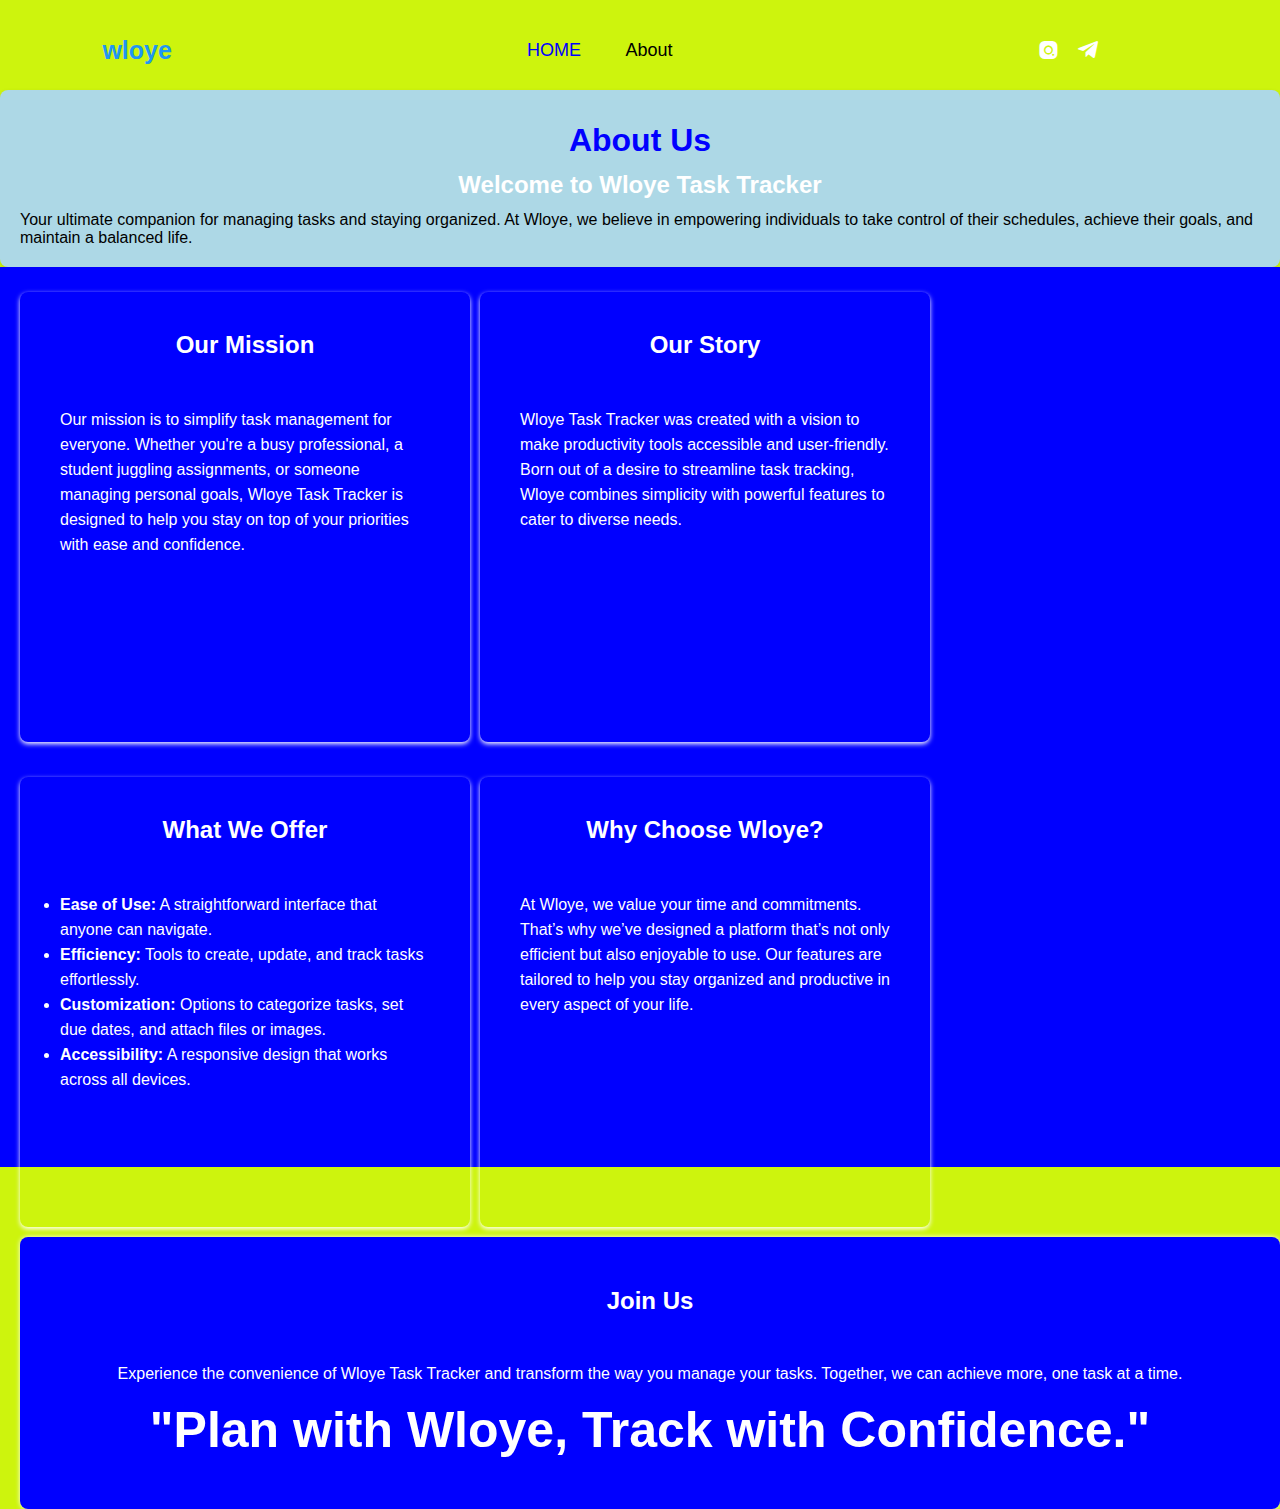
<file: frontend/about.html>
<!DOCTYPE html>
<html lang="en">
<head>
    <meta charset="UTF-8">
    <meta name="viewport" content="width=device-width, initial-scale=1.0">
    <title>About Us</title>
    <link rel="stylesheet" href="./css/styles.css">
    <link href='https://unpkg.com/boxicons@2.1.4/css/boxicons.min.css' rel='stylesheet'>
</head>
<body>
    <header class="header">
        <a href="#" class="logo">wloye</a>

        <nav class="navbar">
          <a href="home.html" class="active" style="--i:1">HOME</a>
          <a href="about.html" style="--i:3">About</a>
        </nav>
    
        <div class="social-media">
          <a href="#" ><i class='bx bxl-instagram-alt' style="--i:1" ></i></a>
          <a href="#"><i class='bx bxl-telegram' style="transform: rotate(-45deg); --i:2"></i></a>
        </div>
    </header>
    <main>
        <section class="about-us">
            <h1>About Us</h1>
            <h2>Welcome to Wloye Task Tracker</h2>
            <p>Your ultimate companion for managing tasks and staying organized. At Wloye, we believe in empowering individuals to take control of their schedules, achieve their goals, and maintain a balanced life.</p>
        </section>
    <section class="hulu">
        <section class="mission">
            <h2>Our Mission</h2>
            <p>Our mission is to simplify task 
            management for everyone. Whether you're 
            a busy professional, a student juggling 
            assignments, or someone managing 
            personal goals, Wloye Task Tracker is 
            designed to help you stay on top of your 
            priorities with ease and confidence.</p>
        </section>
        <section class="story">
            <h2>Our Story</h2>
            <p>Wloye Task Tracker was created with a vision to make productivity tools accessible and user-friendly. Born out of a desire to streamline task tracking, Wloye combines simplicity with powerful features to cater to diverse needs.</p>
        </section>
        <section class="offer">
            <h2>What We Offer</h2>
            <ul>
                <li><strong>Ease of Use:</strong> A straightforward interface that anyone can navigate.</li>
                <li><strong>Efficiency:</strong> Tools to create, update, and track tasks effortlessly.</li>
                <li><strong>Customization:</strong> Options to categorize tasks, set due dates, and attach files or images.</li>
                <li><strong>Accessibility:</strong> A responsive design that works across all devices.</li>
            </ul>
        </section>
        <section class="why-choose">
            <h2>Why Choose Wloye?</h2>
            <p>At Wloye, we value your time and commitments. That’s why we’ve designed a platform that’s not only efficient but also enjoyable to use. Our features are tailored to help you stay organized and productive in every aspect of your life.</p>
        
    </section>
        <section class="contact">
            <h2>Join Us</h2>
            <p>Experience the convenience of Wloye Task Tracker and transform the way you manage your tasks. Together, we can achieve more, one task at a time.</p>
            <br>
            <p style="font-size: 50px;"><strong>"Plan with Wloye, Track with Confidence."</strong></p>
    </section>

    </main>
</body>
</html>
</file>
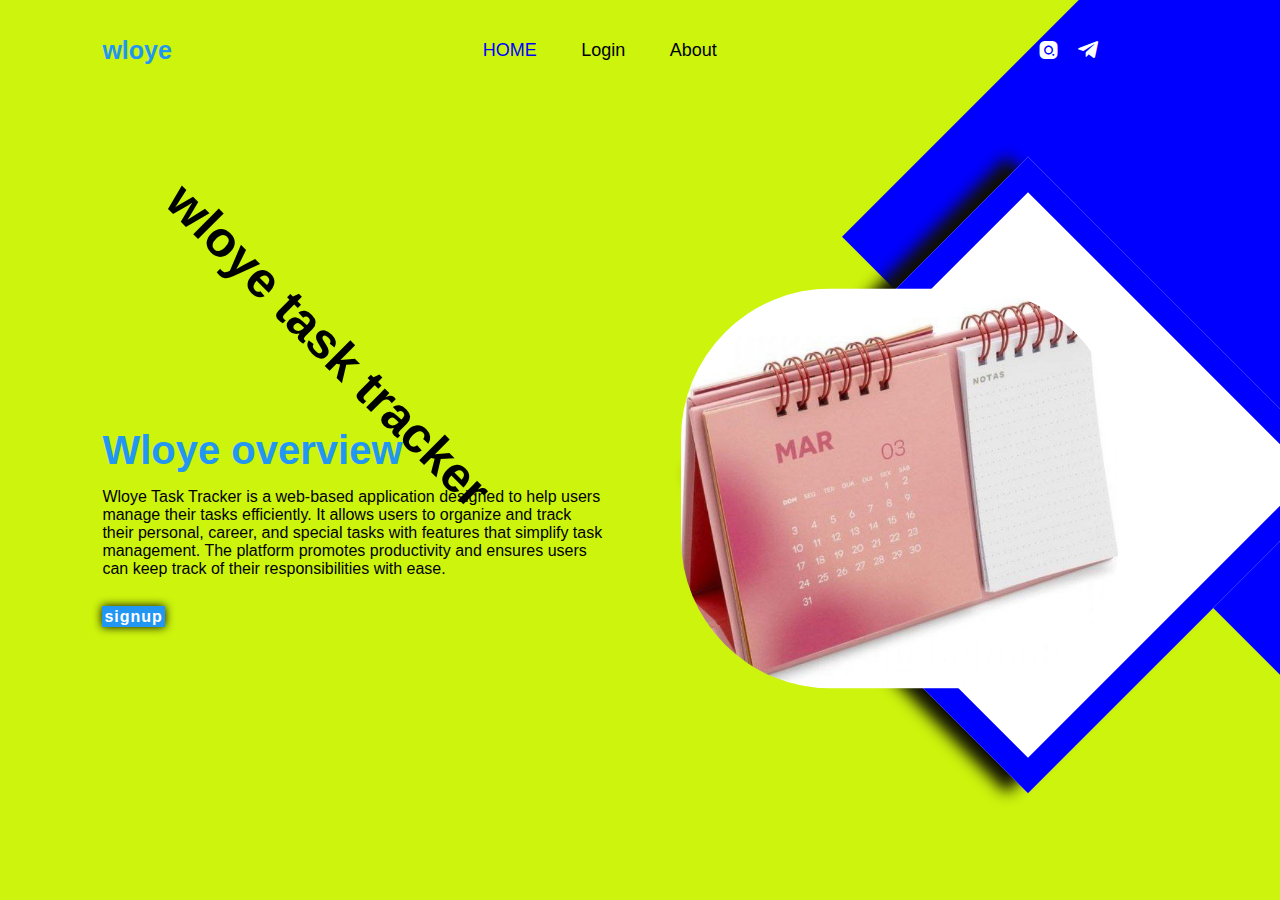
<file: frontend/home.html>
<!DOCTYPE html>
<html lang="en">
<head>
  <meta charset="UTF-8">
  <meta name="viewport" content="width=device-width, initial-scale=1.0">
  <link rel="stylesheet" href="./css/styles.css">
  <link href='https://unpkg.com/boxicons@2.1.4/css/boxicons.min.css' rel='stylesheet'>
  <title>Document</title>
</head>
<body>
  <header class="header">
    <a href="#" class="logo">wloye</a>

    <nav class="navbar">
      <a href="home.html" class="active" style="--i:1">HOME</a>
      <a href="login.html" style="--i:2">Login</a>
      <a href="about.html" style="--i:3">About</a>
    </nav>

    <div class="social-media">
      <a href="#" ><i class='bx bxl-instagram-alt' style="--i:1" ></i></a>
      <a href="#"><i class='bx bxl-telegram' style="transform: rotate(-45deg); --i:2"></i></a>
    </div>
  </header>

  <section class="home">
    <div class="home-content">
      <h1>wloye task tracker</h1>
      <h3>Wloye overview</h3>
      <p>Wloye Task Tracker is a web-based application designed to help users manage their tasks efficiently. It allows users to organize and track their personal, career, and special tasks with features that simplify task management. The platform promotes productivity and ensures users can keep track of their responsibilities with ease.</p>
      <a href="signup.html" class="button">signup</a>
    </div>
    <div class="home-img">
      <div class="rhombus">
        <div>
          <img src="../frontend\images\desk-calender.jpg" alt="desk_calender">
        </div>
      </div>
      <div class="rhombus2"></div>
    </div>

  </section>
  
</body>
</html>
</file>
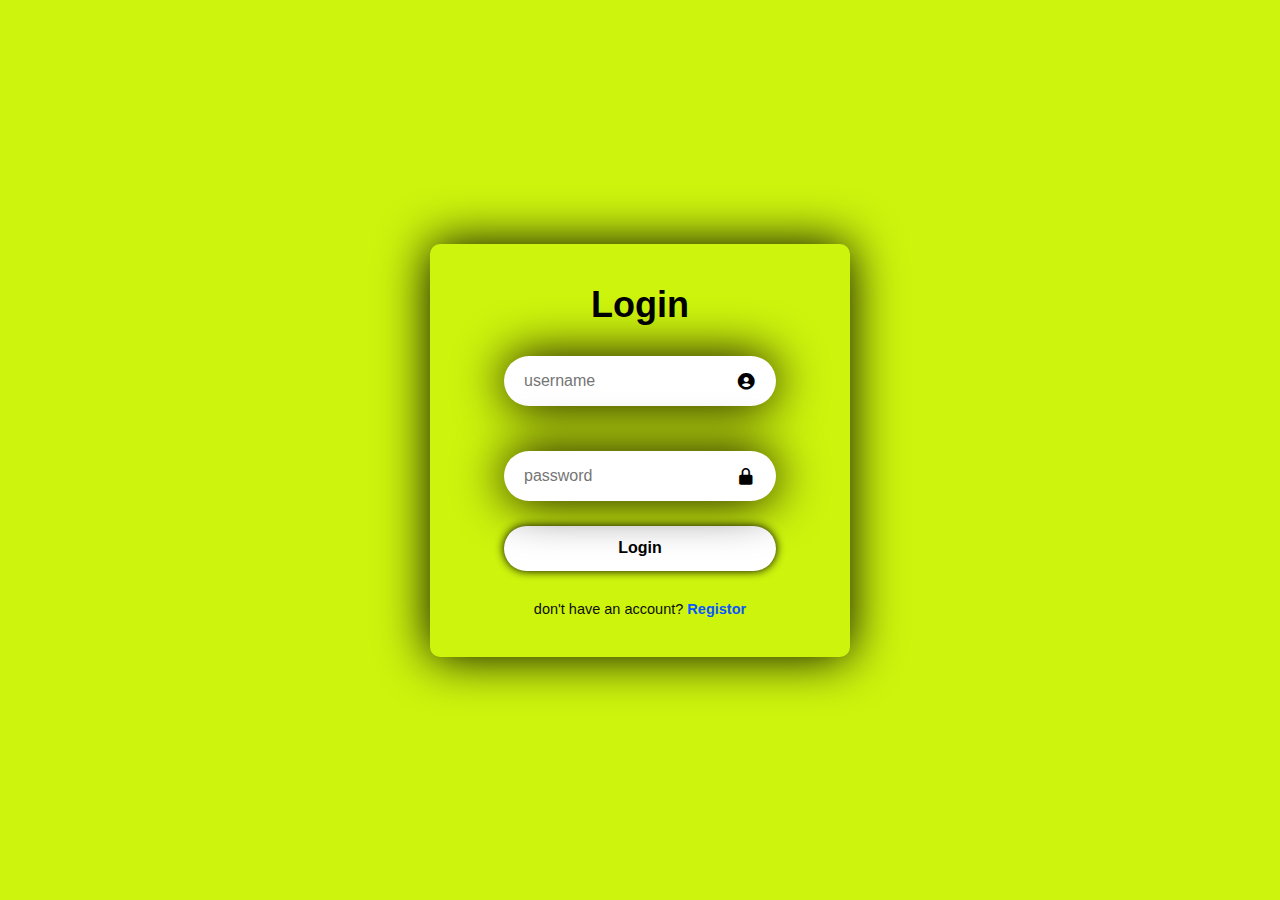
<file: frontend/login.html>
<!DOCTYPE html>
<html lang="en">
<head>
  <meta charset="UTF-8">
  <meta name="viewport" content="width=device-width, initial-scale=1.0">
  <link rel="stylesheet" href="css/styles.css">
  <link href='https://unpkg.com/boxicons@2.1.4/css/boxicons.min.css' rel='stylesheet'>
  <title>Document</title>
</head>
<body class="log-in">
<div class="megbiya">
  <form action="../backend/backend.php" method="post">
      <h2>Login</h2>
      <div class="input-box">
      <input type="text" id="username" name="username" placeholder="username" required>
      <i class='bx bxs-user-circle'></i>
      </div>
      <div class="input-box">
      <input type="password" id="password" name="password" placeholder="password" required>
      <i class='bx bxs-lock-alt' ></i>
      </div>
      <button type="submit" name="action" value="login" class="btn" style="color: black;">Login</button>
      <div class="signup-link"><p>don't have an account? <a href="signup.html"> Registor</a></p>
      </div>
  </form>
</div>
</body>
</html>
</file>
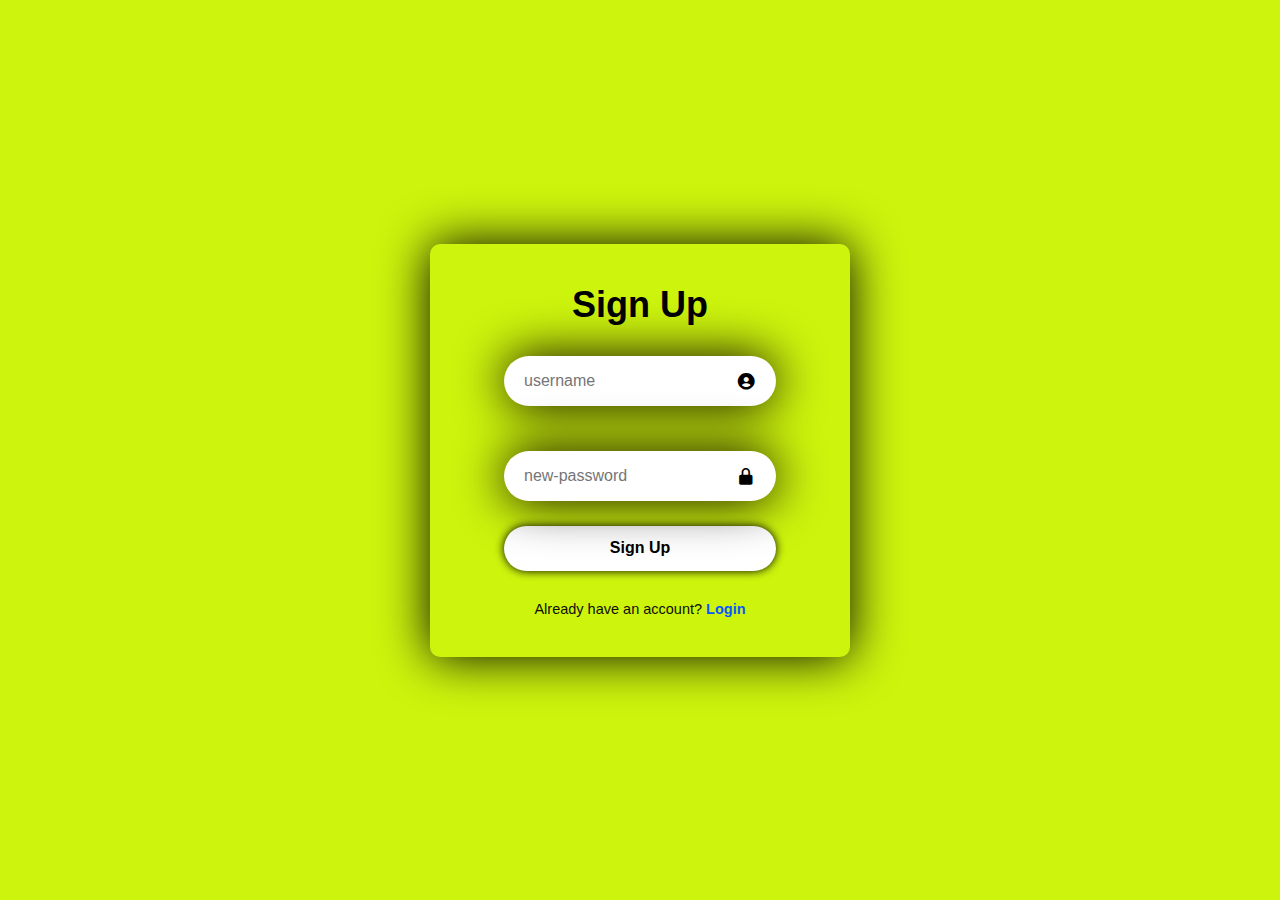
<file: frontend/signup.html>
<!DOCTYPE html>
<html lang="en">
<head>
  <meta charset="UTF-8">
  <meta name="viewport" content="width=device-width, initial-scale=1.0">
  <link rel="stylesheet" href="css/styles.css">
  <link href='https://unpkg.com/boxicons@2.1.4/css/boxicons.min.css' rel='stylesheet'>
  <title>Document</title>
</head>
<body class="log-in">
  <header class="header">
</header>
  <div class="megbiya">
  <form action="../backend/backend.php" method="post">
    <h2>Sign Up</h2>
      <div class="input-box">
      <input type="text" id="new-username" name="new_username" placeholder="username" required>
      <i class='bx bxs-user-circle'></i>
      </div>
      <div class="input-box">
      <input type="password" id="new-password" name="new_password" placeholder="new-password" required>
      <i class='bx bxs-lock-alt' ></i>
      </div>
      <button type="submit" name="action" value="signup" class="btn" style="color: black;">Sign Up</button>
      <div class="signup-link"><p>Already have an account? <a href="login.html"> Login</a></p>
  </form>
</div>
</body>
</html>
</file>
<file: frontend/css/styles.css>
* {
  margin: 0;
  padding: 0;
  box-sizing: border-box;
  font-family: "poppins", sans-serif;
}
body {
  font-family: Arial, sans-serif;
  margin: 0;
  padding: 0;
  display: flex;
  background-color: rgb(205, 244, 13);
}
.index-body{
  justify-content: center;
  align-items: center;
  background-color: rgb(205, 244, 13) center / cover;
}
.header {
  position: absolute;
  top: 0;
  left: 0;
  width: 100%;
  padding: 30px 8%;
  display: flex;
  justify-content: space-between;
  align-items: center;
  z-index: 100;
}
.logo{
  font-size: 25px;
  color: #2196f3;
  text-decoration:none ;
  font-weight: 600;
  animation: slideRight 1s ease forwards;
}
@keyframes  slideRight {
  0% {
      transform: translateX(-100px);
      opacity: 0;
  }

  100% {
    transform: translateX(0);
    opacity: 1;
  }
}
@keyframes  slidetop {
  0% {
      transform: translateY(-100px);
      opacity: 0;
  }

  100% {
    transform: translateY(0);
    opacity: 1;
  }
}
@keyframes  slidesci {
  0% {
      transform: translateX(100px) rotate(45deg);
      opacity: 0;
  }

  100% {
    transform: translateX(0) rotate(45deg);
    opacity: 1;
  }
}
.navbar a{
  display: inline-block;
  font-size: 18px;
  color: black;
  text-decoration: none;
  font-weight: 500;
  margin: 0 20px;
  transition: .3s;
  animation: slidetop 1s ease forwards;
  animation-delay: calc(.2s * var(--i));
}
.navbar a:hover,
.navbar a.active {
  color: blue;
}
.social-media{
  display: flex;
  width: 150px;
  height: 40px;
}
.social-media a {
  display: inline-flex;
  justify-content: center;
  align-items: center;
  width: 40px;
  height: 40px;
  background: transparent;
  border: 2px solid transparent;
  text-decoration: none;
  transform: rotate(45deg);
  transition: .5s;
  animation: slidesci 1s ease forwards;
  animation-delay: calc(.2s * var(--i));
}
.social-media a:hover{
  border-color: white;
}
.social-media a i {
  font-size: 24px;
  color: white;
  transform: rotate(45deg);
}
.header h1{
  text-align: center;
}
.log-in {
  display: flex;
  justify-content: center;
  align-items: center;
  min-height: 100vh;
}
.megbiya {
  display: flex;
  width: 420px;
  background-color: rgb(205, 244, 13);
  color: black;
  align-items: center;
  justify-content: center;
  border-radius: 10px;
  box-shadow:0 0 50px black;
  padding: 30px 40px;
}
.megbiya:hover{
  animation: animate 5s  linear infinite;
}
@keyframes animate {
  100% {
    filter: hue-rotate(360deg);

  }
  
}
.megbiya h2 { 
  font-size: 36px;
  text-align: center;
}
.megbiya .input-box {
  position: relative;
  width: 100%;
  height: 50px;
  margin: 20px 0 15px;
}
.input-box input {
  width: 100%;
  height: 100%;
  background:white;
  border: none;
  outline: none;
  box-shadow:0 0 50px rgb(9, 0, 0);
  border-radius: 40px;
  padding: 20px 45px 20px 20px;
}
.input-box .input::placeholder {
  color: black;
}
.input-box i {
  position: absolute;
  top: 50%;
  right: 20px;
  color: black;
  transform: translateY(-50%);
  font-size: 20px;
}
.megbiya .btn{
  width: 100%;
  height: 45px;
  background:white;
  border: none;
  outline: none;
  border-radius: 40px;
  box-shadow: 0 0 10px black;
  cursor: pointer;
  font-size: 16px;
  font-weight: 600;
  color: black !important;
}
.megbiya .signup-link{
  font-size: 14.5px;
  text-align: center;
  margin-top: 20px;
}
.signup-link p{
  color: rgb(15, 15, 2);
}
.signup-link p a {
  color:rgb(8, 86, 255);
  text-decoration: none;
  font-weight: 600;
}
.signup-link p a:hover {
  text-decoration: underline;
  color: #f90707;
}

/* Task Section */
#tasks {
  max-width: 800px;
  margin: 10%;
  background: #fff;
  padding: 20px;
  border-radius: 8px;
  box-shadow: 0 2px 4px rgba(0, 0, 0, 0.1);
}
/*task-table*/
.task {
  margin-top: 15%;
  margin-bottom: 5%;
}
.task-table{
  width: 60vw;
  height: 60vh;
  background-color: #fff5;
  box-sizing: border-box;
  backdrop-filter: blur(7px);
  box-shadow: 0 .4rem .8rem #0005;
  border-radius: .8rem;
}
.task-table tr th{
 
  height: 10%;
  padding: .8rem 1rem;
}
table, th, td{
  width: 100%;
  height: 10%;
  padding: 1rem;

}
thead th {
  position: sticky;
  background-color: #fff6;
  top: 0;
  left: 0;
}
tbody tr:nth-child(even) {
  background-color: #0000000b;
}
tbody tr:hover {
  
}
.task-form {
  box-shadow: 0 .4rem .8rem #0005;
}

/* Buttons */
button {
  padding: 8px 12px;
  border: none;
  border-radius: 4px;
  cursor: pointer;
  font-size: 0.9rem;
  margin-right: 5px;
  color: white;
}

button:hover {
  opacity: 0.9;
  border-color: white;
}

button:active {
  transform: scale(0.98);
}

button[type="submit"] {
  background-color: #2196f3; 
}

button[type="button"] {
  background-color: #f44336;

}

button[onclick^="showUpdateForm"] {
  background-color: #2196f3;
  margin-bottom: 5%; 

}

button[onclick^="deleteTask"] {
  background-color: #f44336;
}

/* Form Styling */
form {
  display: flex;
  flex-direction: column;
  gap: 10px;
  padding: 10px 10px;
}

form label {
  font-weight: bold;
}

form input,
form select {
  padding: 8px;
  border: 1px solid #ddd;
  border-radius: 4px;
  font-size: 1rem;
}

form input[type="date"] {
  font-size: .9rem;
}

form button {
  align-self: flex-start;
}

.home {
  position: relative;
  width: 100%;
  height: 100vh;
  display: flex;
  justify-content: space-between;
  align-items: center;
  padding: 50px 8% 0;
  overflow: hidden;
}
.home-content {
  max-width: 500px;
}
.home-content h1{
  font-size: 50px;
  color: black;
  margin: 15px 0 30px;
  transform: rotate(45deg);
  animation: slidetop 1s ease forwards;
  animation-delay: calc(.2s * var(--i));
}
.home-content h3{
  font-size: 40px;
  color: #2196f3;
  animation: slideRight 1s ease forwards;
}
.home-content p{
  font-size: 16px;
  margin: 15px 0 30px;
  animation: slideRight 1s ease forwards;
}
.home-content .button {
  border: 2px solid #2196f3;
  box-shadow: 0 0 10px black;
  letter-spacing: 1px;
  text-decoration: none;
  font-weight: 600;
  background: #2196f3;
  color: white;
  animation: slideRight 1s ease forwards;
}
.home-content .button:hover {
  color: blue;
  background: white;
}
.home-img {
  position: relative;
  right: -7%;
  width: 450px;
  height: 450px;
  transform: rotate(45deg);
}
.home-img .rhombus {
  position: absolute;
  width: 100%;
  height: 100%;
  background: white;
  border: 25px solid blue;
  box-shadow: -15px 15px 15px rgb(15, 15, 2);
}
.home-img .rhombus img {
  position: absolute;
  top: 100px;
  left: -100px;
  max-width: 500px;
  max-height: 400px;
  transform: rotate(-45deg);
  border-radius: 150px;
}
.home .rhombus2 {
  position: absolute;
  top: -125%;
  right: -50%;
  width: 800px;
  height: 700px;
  background: blue;
  transform: rotate(90deg);
  z-index: -1;
}
.about-us {
    padding: 20px;
    width: 100%;
    margin-top: 7%;
    box-shadow: 0 2px 5px rgba(0, 0, 0, 0.1);
    border-radius: 8px;
    margin-right: 70%;
    box-shadow: white;
    background-color: lightblue;
}
.about-us h1 {
  margin: 12px 12px;
  text-align: center;
  color: blue;
  animation: slidetop 1s ease forwards;
}
.about-us h2 {
  margin: 12px 12px 12px 12px;
  text-align: center;
  color: white ;
  animation: slideRight 1s ease forwards;
}
.hulu{
  height: 100vh;
  background-color: blue;
  color: white;
  display: grid;
  grid-auto-flow: column;
  gap: 10px; 
  padding-left: 20px;
  display: flex;
  flex-wrap: wrap;
}
.hulu .mission {
  padding: 40px;
  width:50vh;
  height: 50vh;
  box-shadow: 0 2px 5px white;
  border-radius: 8px;
  margin-top: 2%;
  line-height: 25px;
  animation: slideRight 1s ease forwards;
}
.hulu .mission h2{
  padding: auto;
  margin-bottom: 50px;
  text-align: center;
  animation: slidetop 1s ease forwards;
}
.hulu .story {
  padding: 40px;
  width: 50vh;
  height: 50vh;
  box-shadow: 0 2px 5px white;
  border-radius: 8px;
  margin-top: 2%;
  line-height: 25px;
  animation: slideRight 1s ease forwards;
}
.hulu .story h2{
  padding: auto;
  margin-bottom: 50px;
  text-align: center;
  animation: slidetop 1s ease forwards;
}
.hulu .offer {
  padding: 40px;
  width: 50vh;
  height: 50vh;
  box-shadow: 0 2px 5px white;
  border-radius: 8px;
  margin-top: 2%;
  line-height: 25px;
  animation: slideRight 1s ease forwards;
}
.hulu .offer h2{
  padding: auto;
  margin-bottom: 50px;
  text-align: center;
  animation: slidetop 1s ease forwards;
}
.hulu .why-choose {
  padding: 40px;
  width: 50vh;
  height: 50vh;
  box-shadow: 0 2px 5px white;
  border-radius: 8px;
  margin-top: 2%;
  line-height: 25px;
  animation: slideRight 1s ease forwards;
}
.hulu .why-choose h2{
  padding: auto;
  margin-bottom: 50px;
  text-align: center;
  animation: slidetop 1s ease forwards;
}
.hulu .contact {
  padding: 50px;
  width: 50vh;
  box-shadow: 0px 0px 5px white;
  border-radius: 8px;
  background-color: blue;
  color: white;
  flex-basis: 100%; /* Push to the next line */
  text-align: center;
  animation: slideRight 1s ease forwards;
}
.hulu .contact h2{
  padding: auto;
  margin-bottom: 50px;
  text-align: center;
  animation: slidetop 1s ease forwards;
}
</file>
